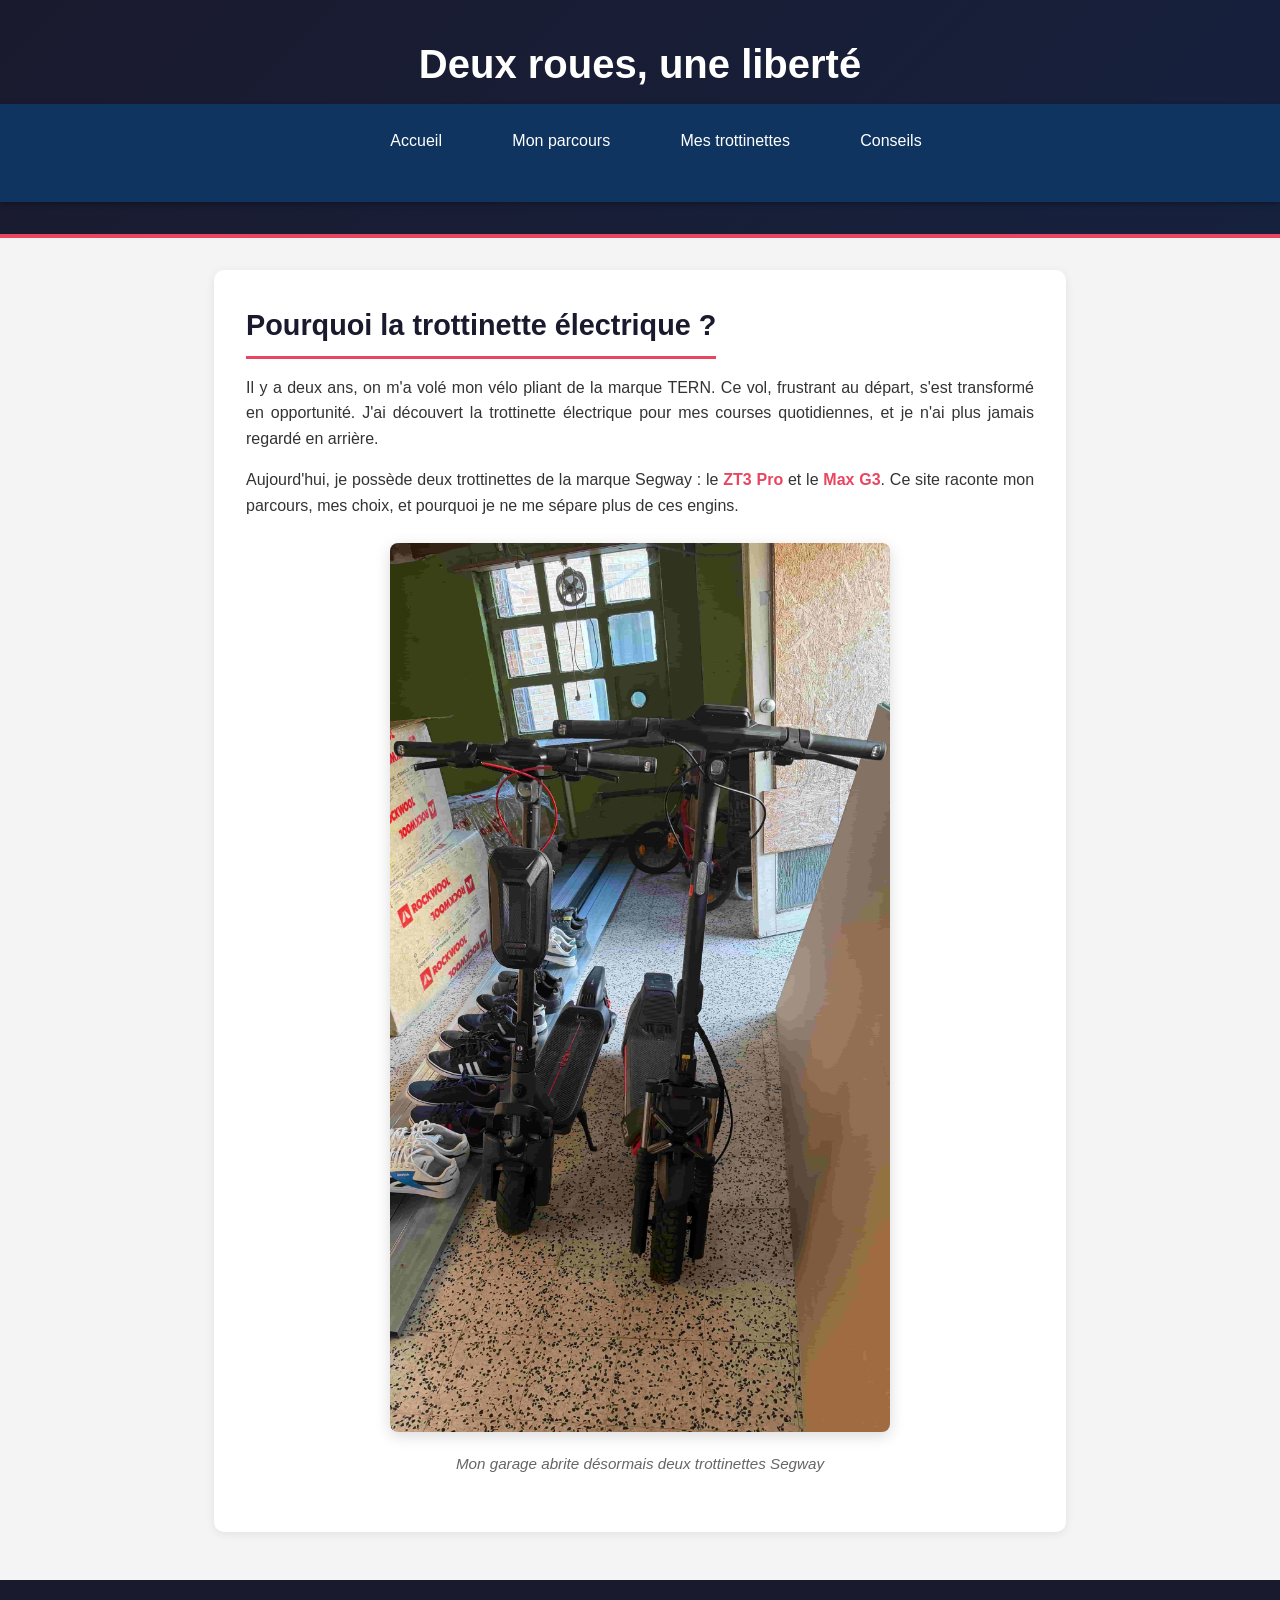
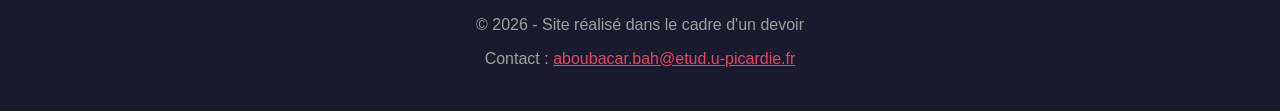
<file: index.html>
<!DOCTYPE html>
<html lang="fr">
<head>
    <meta charset="UTF-8">
    <title>Ma passion des trottinettes - Deux roues, une liberté</title>
    <meta name="description" content="Découvrez ma passion pour les trottinettes électriques Segway et comment elles ont transformé mes déplacements quotidiens.">

        <!-- Feuilles de style -->
    <link rel="stylesheet" href="style.css" media="screen">
    <link rel="stylesheet" href="print.css" media="print">    
</head>
<body>
    <header>
        <h1>Deux roues, une liberté</h1>
        <nav>
            <ul>
                <li><a href="index.html">Accueil</a></li>
                <li><a href="histoire.html">Mon parcours</a></li>
                <li><a href="modeles.html">Mes trottinettes</a></li>
                <li><a href="pratique.html">Conseils</a></li>
            </ul>
        </nav>
    </header>

    <main>
        <section>
            <h2>Pourquoi la trottinette électrique ?</h2>
            <p>
                Il y a deux ans, on m'a volé mon vélo pliant de la marque TERN. Ce vol, frustrant au départ, 
                s'est transformé en opportunité. J'ai découvert la trottinette électrique 
                pour mes courses quotidiennes, et je n'ai plus jamais regardé en arrière.
            </p>
            <p>
                Aujourd'hui, je possède deux trottinettes de la marque Segway : le <strong>ZT3 Pro</strong> 
                et le <strong>Max G3</strong>. Ce site raconte mon parcours, mes choix, 
                et pourquoi je ne me sépare plus de ces engins.
            </p>
            
            <figure>
                <img src="mes_segways.jpg" alt="Mes deux trottinettes Segway" style="width: 500px; height: auto;">
                <figcaption>Mon garage abrite désormais deux trottinettes Segway</figcaption>
            </figure>
        </section>
    </main>

    <footer>
        <p>&copy; 2026 - Site réalisé dans le cadre d'un devoir</p>
        <p>
            Contact : 
            <a href="mailto:aboubacar.bah@etud.u-picardie.fr">aboubacar.bah@etud.u-picardie.fr</a>
        </p>
    </footer>
</body>
</html>
</file>
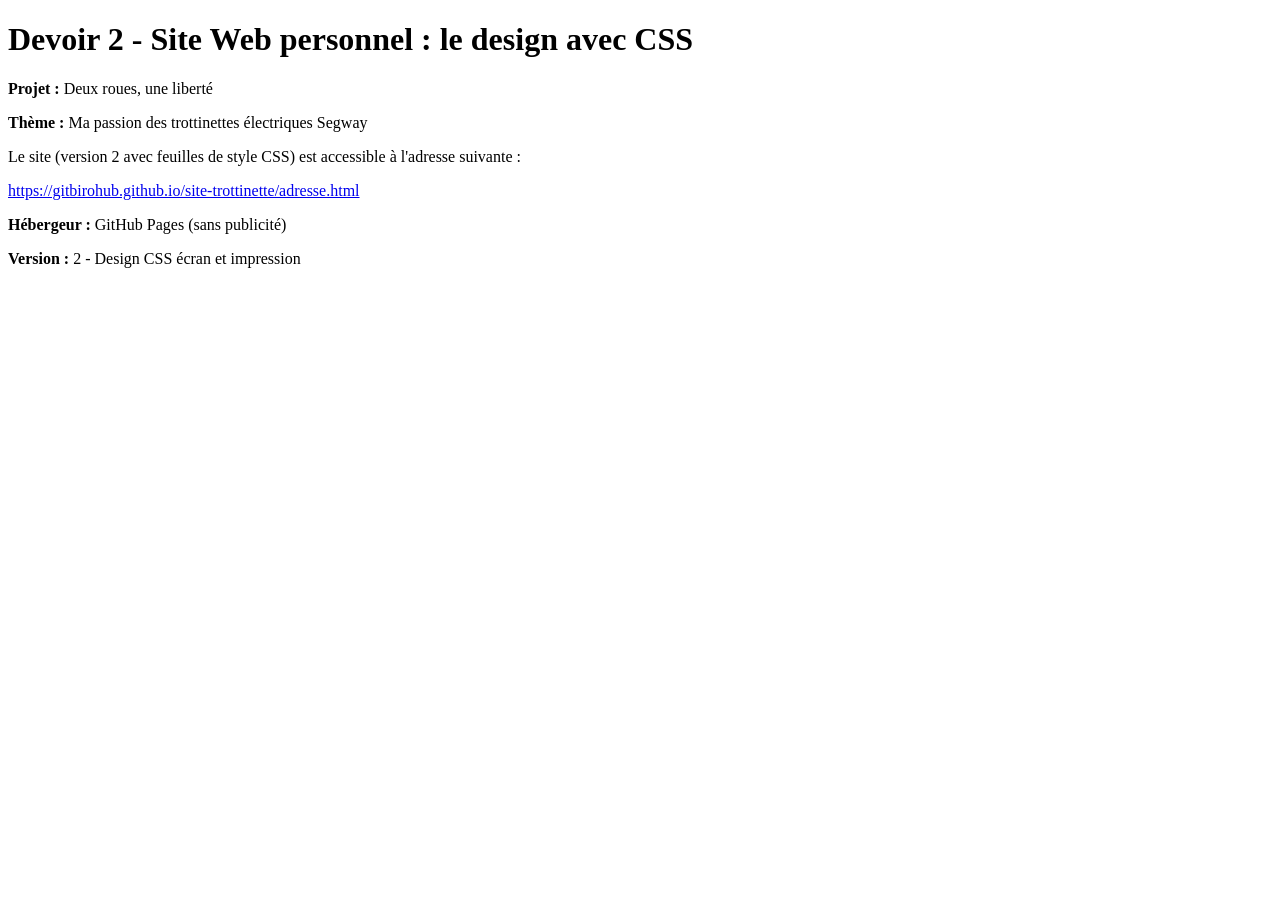
<file: adresse.html>
<!DOCTYPE html>
<html lang="fr">
<head>
    <meta charset="UTF-8">
    <title>Adresse du site - Version 2 (CSS)</title>
</head>
<body>
    <h1>Devoir 2 - Site Web personnel : le design avec CSS</h1>
    
    <p><strong>Projet :</strong> Deux roues, une liberté</p>
    <p><strong>Thème :</strong> Ma passion des trottinettes électriques Segway</p>
    
    <p>Le site (version 2 avec feuilles de style CSS) est accessible à l'adresse suivante :</p>
    
    <p>
        <a href="https://gitbirohub.github.io/site-trottinette/">
            https://gitbirohub.github.io/site-trottinette/adresse.html
        </a>
    </p>
    
    <p><strong>Hébergeur :</strong> GitHub Pages (sans publicité)</p>
    
    <p><strong>Version :</strong> 2 - Design CSS écran et impression</p>
</body>
</html>
</file>
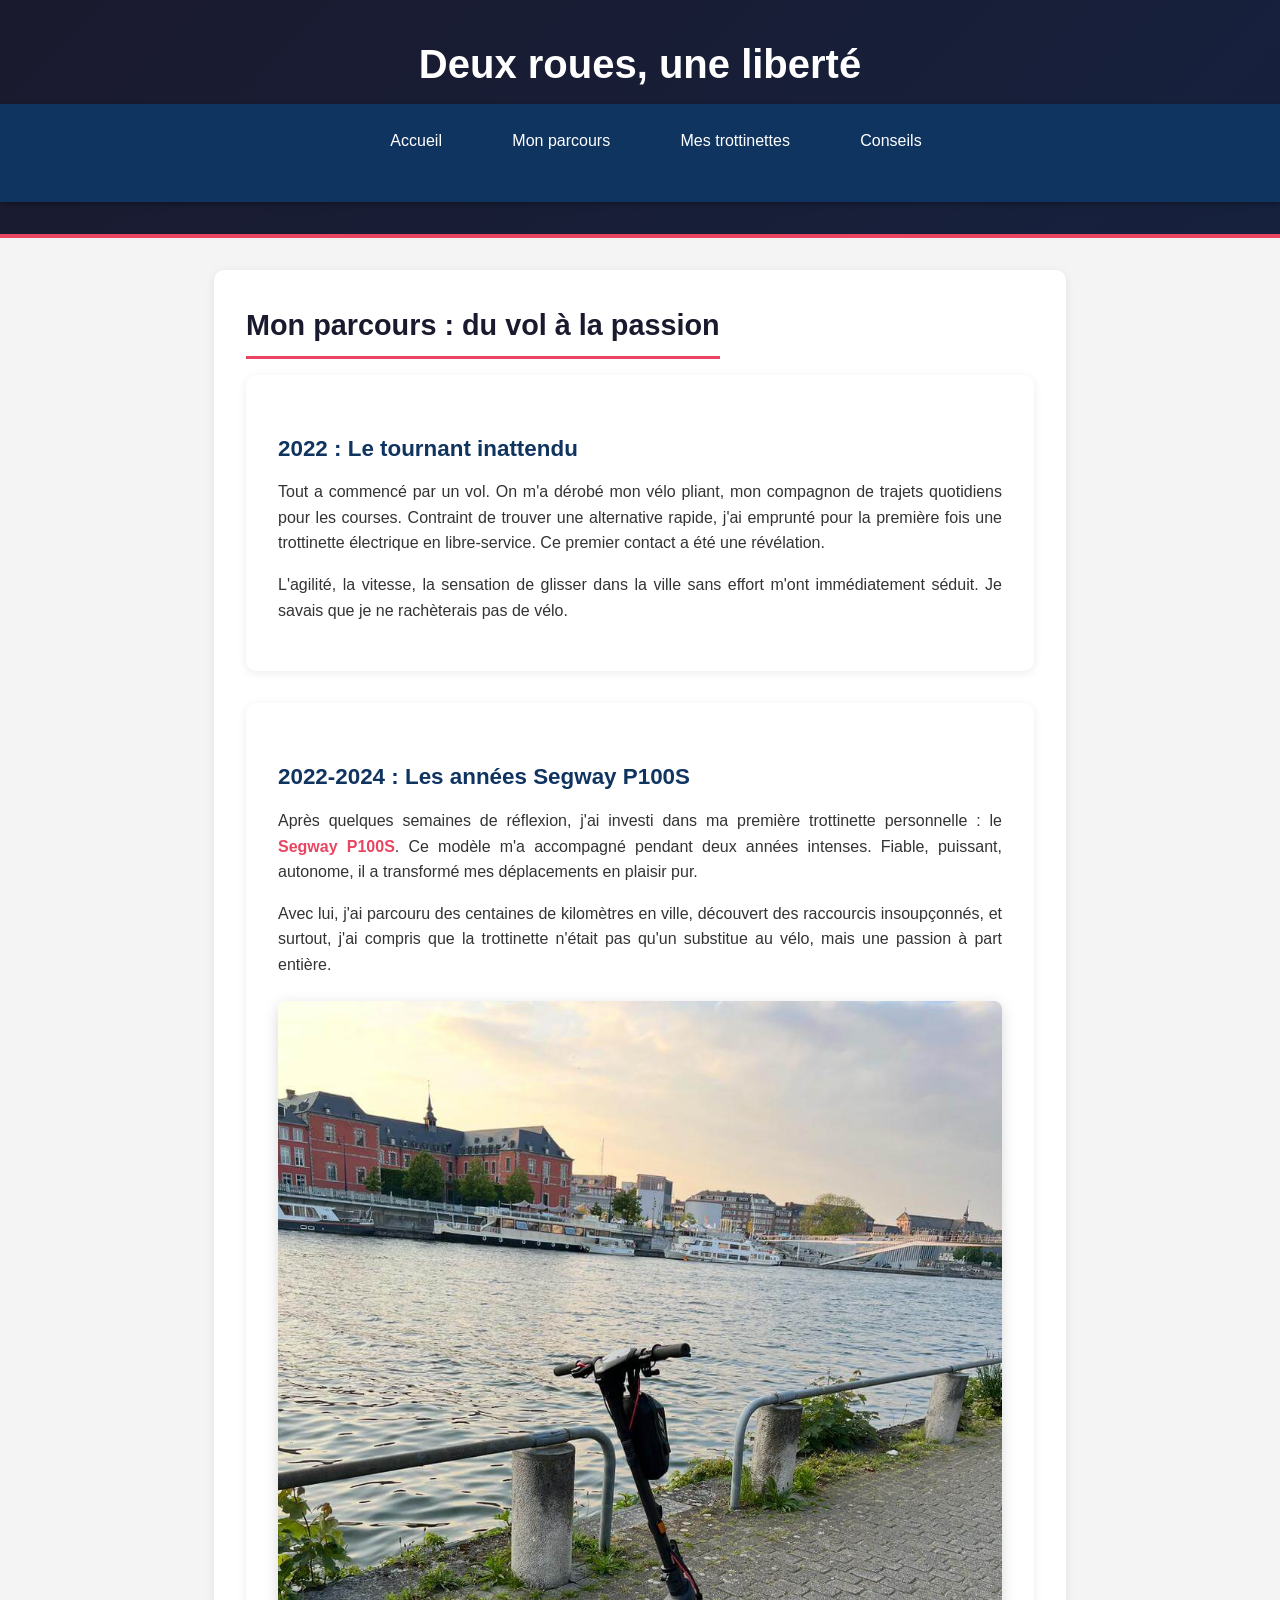
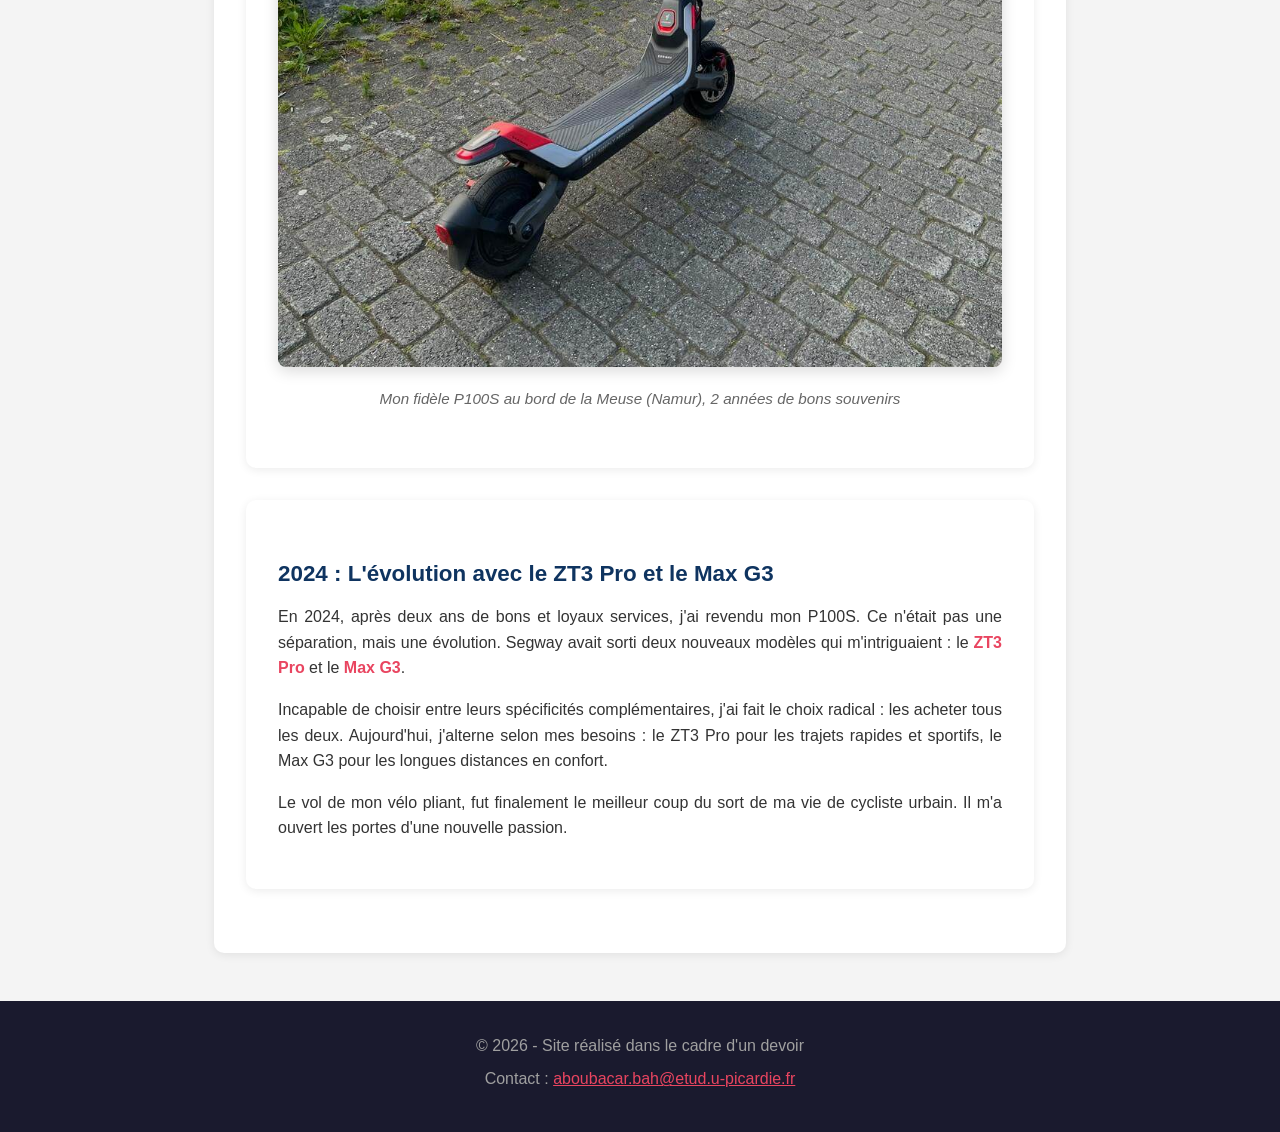
<file: histoire.html>
<!DOCTYPE html>
<html lang="fr">
<head>
    <meta charset="UTF-8">
    <title>Mon parcours - Deux roues, une liberté</title>
    <meta name="description" content="Comment le vol de mon vélo pliant m'a fait découvrir la passion des trottinettes électriques.">
        <!-- Feuilles de style -->
    <link rel="stylesheet" href="style.css" media="screen">
    <link rel="stylesheet" href="print.css" media="print">
</head>
<body>
    <header>
        <h1>Deux roues, une liberté</h1>
        <nav>
            <ul>
                <li><a href="index.html">Accueil</a></li>
                <li><a href="histoire.html">Mon parcours</a></li>
                <li><a href="modeles.html">Mes trottinettes</a></li>
                <li><a href="pratique.html">Conseils</a></li>
            </ul>
        </nav>
    </header>

    <main>
        <article>
            <h2>Mon parcours : du vol à la passion</h2>
            
            <section>
                <h3>2022 : Le tournant inattendu</h3>
                <p>
                    Tout a commencé par un vol. On m'a dérobé mon vélo pliant, 
                    mon compagnon de trajets quotidiens pour les courses. Contraint de trouver 
                    une alternative rapide, j'ai emprunté pour la première fois une trottinette 
                    électrique en libre-service. Ce premier contact a été une révélation.
                </p>
                <p>
                    L'agilité, la vitesse, la sensation de glisser dans la ville sans effort 
                    m'ont immédiatement séduit. Je savais que je ne rachèterais pas de vélo.
                </p>
            </section>

            <section>
                <h3>2022-2024 : Les années Segway P100S</h3>
                <p>
                    Après quelques semaines de réflexion, j'ai investi dans ma première trottinette 
                    personnelle : le <strong>Segway P100S</strong>. Ce modèle m'a accompagné pendant 
                    deux années intenses. Fiable, puissant, autonome, il a transformé mes déplacements 
                    en plaisir pur.
                </p>
                <p>
                    Avec lui, j'ai parcouru des centaines de kilomètres en ville, découvert des 
                    raccourcis insoupçonnés, et surtout, j'ai compris que la trottinette n'était 
                    pas qu'un substitue au vélo, mais une passion à part entière.
                </p>
                <figure>
                    <img src="p100s-souvenir.jpeg" alt="Photo de mon ancien Segway P100S">
                    <figcaption>Mon fidèle P100S au bord de la Meuse (Namur), 2 années de bons souvenirs</figcaption>
                </figure>
            </section>

            <section>
                <h3>2024 : L'évolution avec le ZT3 Pro et le Max G3</h3>
                <p>
                    En 2024, après deux ans de bons et loyaux services, j'ai revendu mon P100S. 
                    Ce n'était pas une séparation, mais une évolution. Segway avait sorti deux 
                    nouveaux modèles qui m'intriguaient : le <strong>ZT3 Pro</strong> et le <strong>Max G3</strong>.
                </p>
                <p>
                    Incapable de choisir entre leurs spécificités complémentaires, j'ai fait 
                    le choix radical : les acheter tous les deux. Aujourd'hui, j'alterne selon 
                    mes besoins : le ZT3 Pro pour les trajets rapides et sportifs, le Max G3 
                    pour les longues distances en confort.
                </p>
                <p>
                    Le vol de mon vélo pliant, fut finalement le meilleur 
                    coup du sort de ma vie de cycliste urbain. Il m'a ouvert les portes d'une 
                    nouvelle passion.
                </p>
            </section>
        </article>
    </main>

    <footer>
        <p>&copy; 2026 - Site réalisé dans le cadre d'un devoir</p>
        <p>
            Contact : 
            <a href="mailto:aboubacar.bah@etud.u-picardie.fr">aboubacar.bah@etud.u-picardie.fr</a>
        </p>
    </footer>
</body>
</html>
</file>
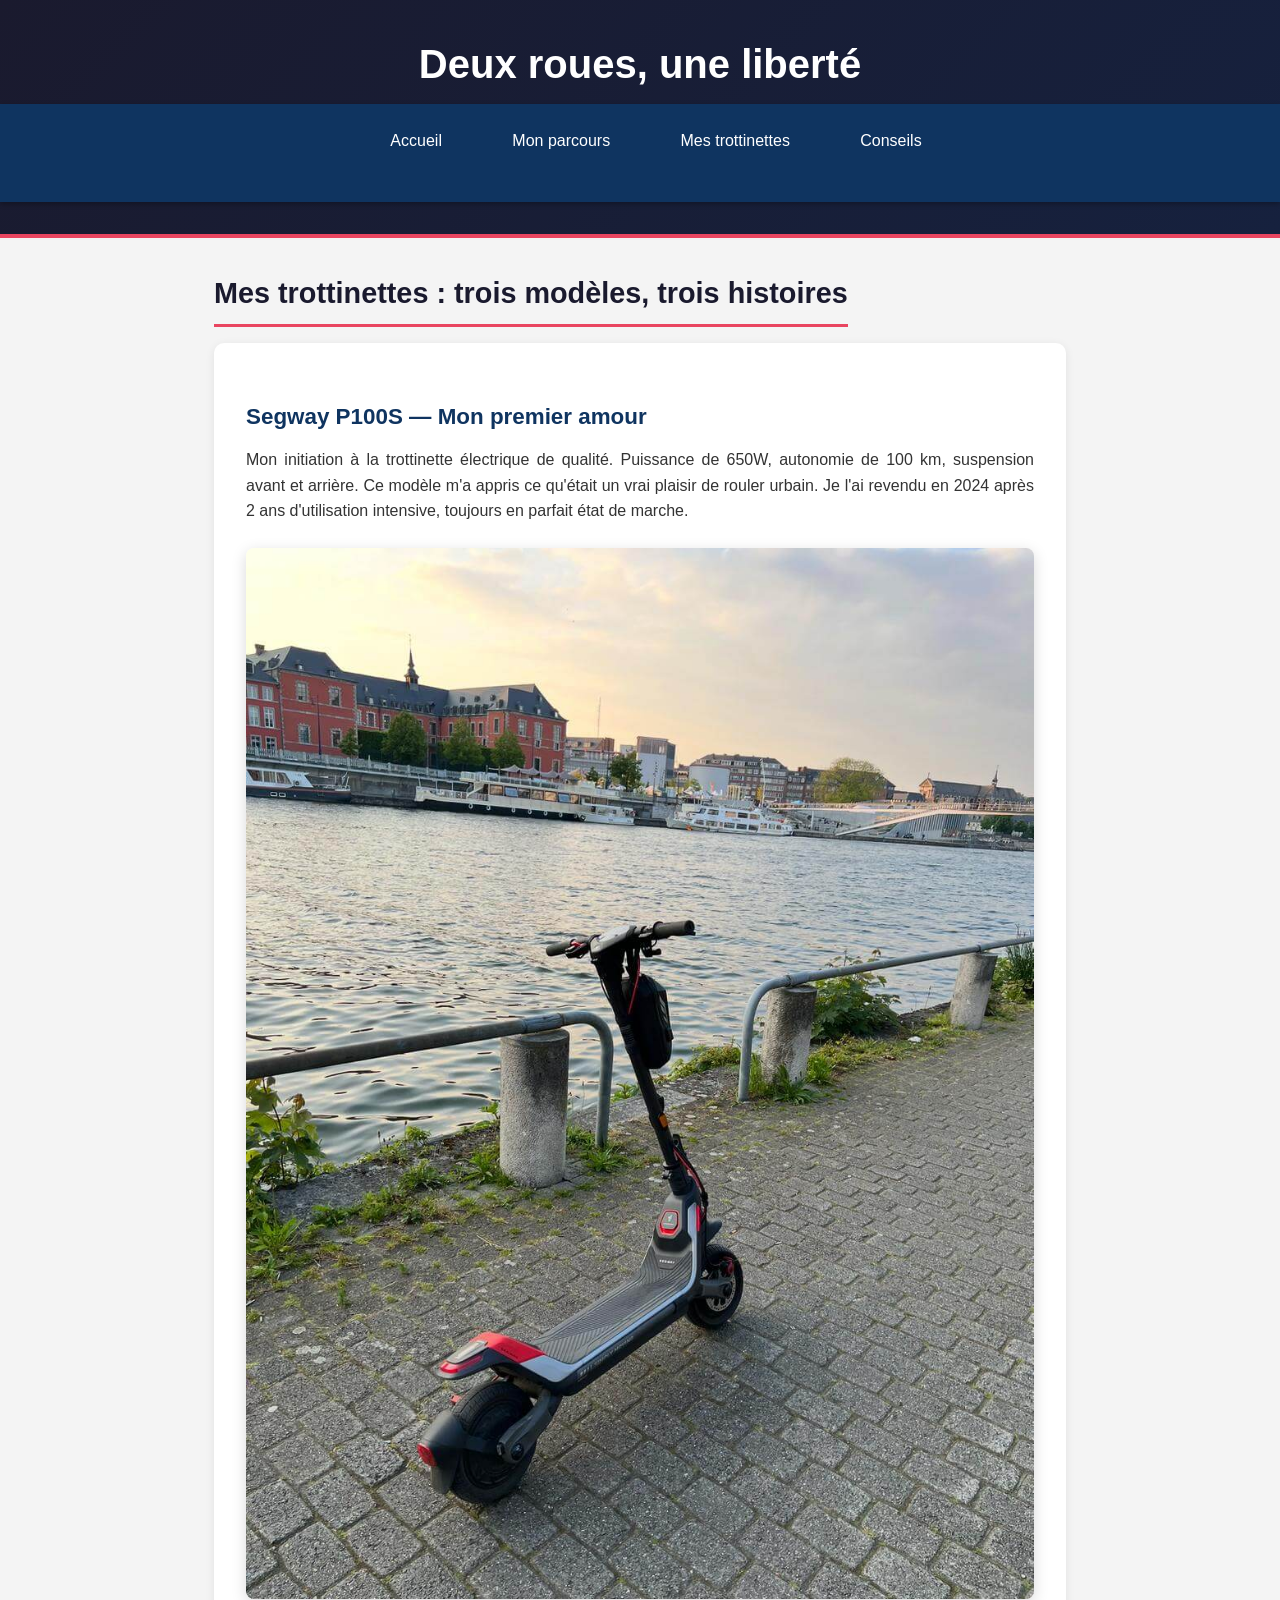
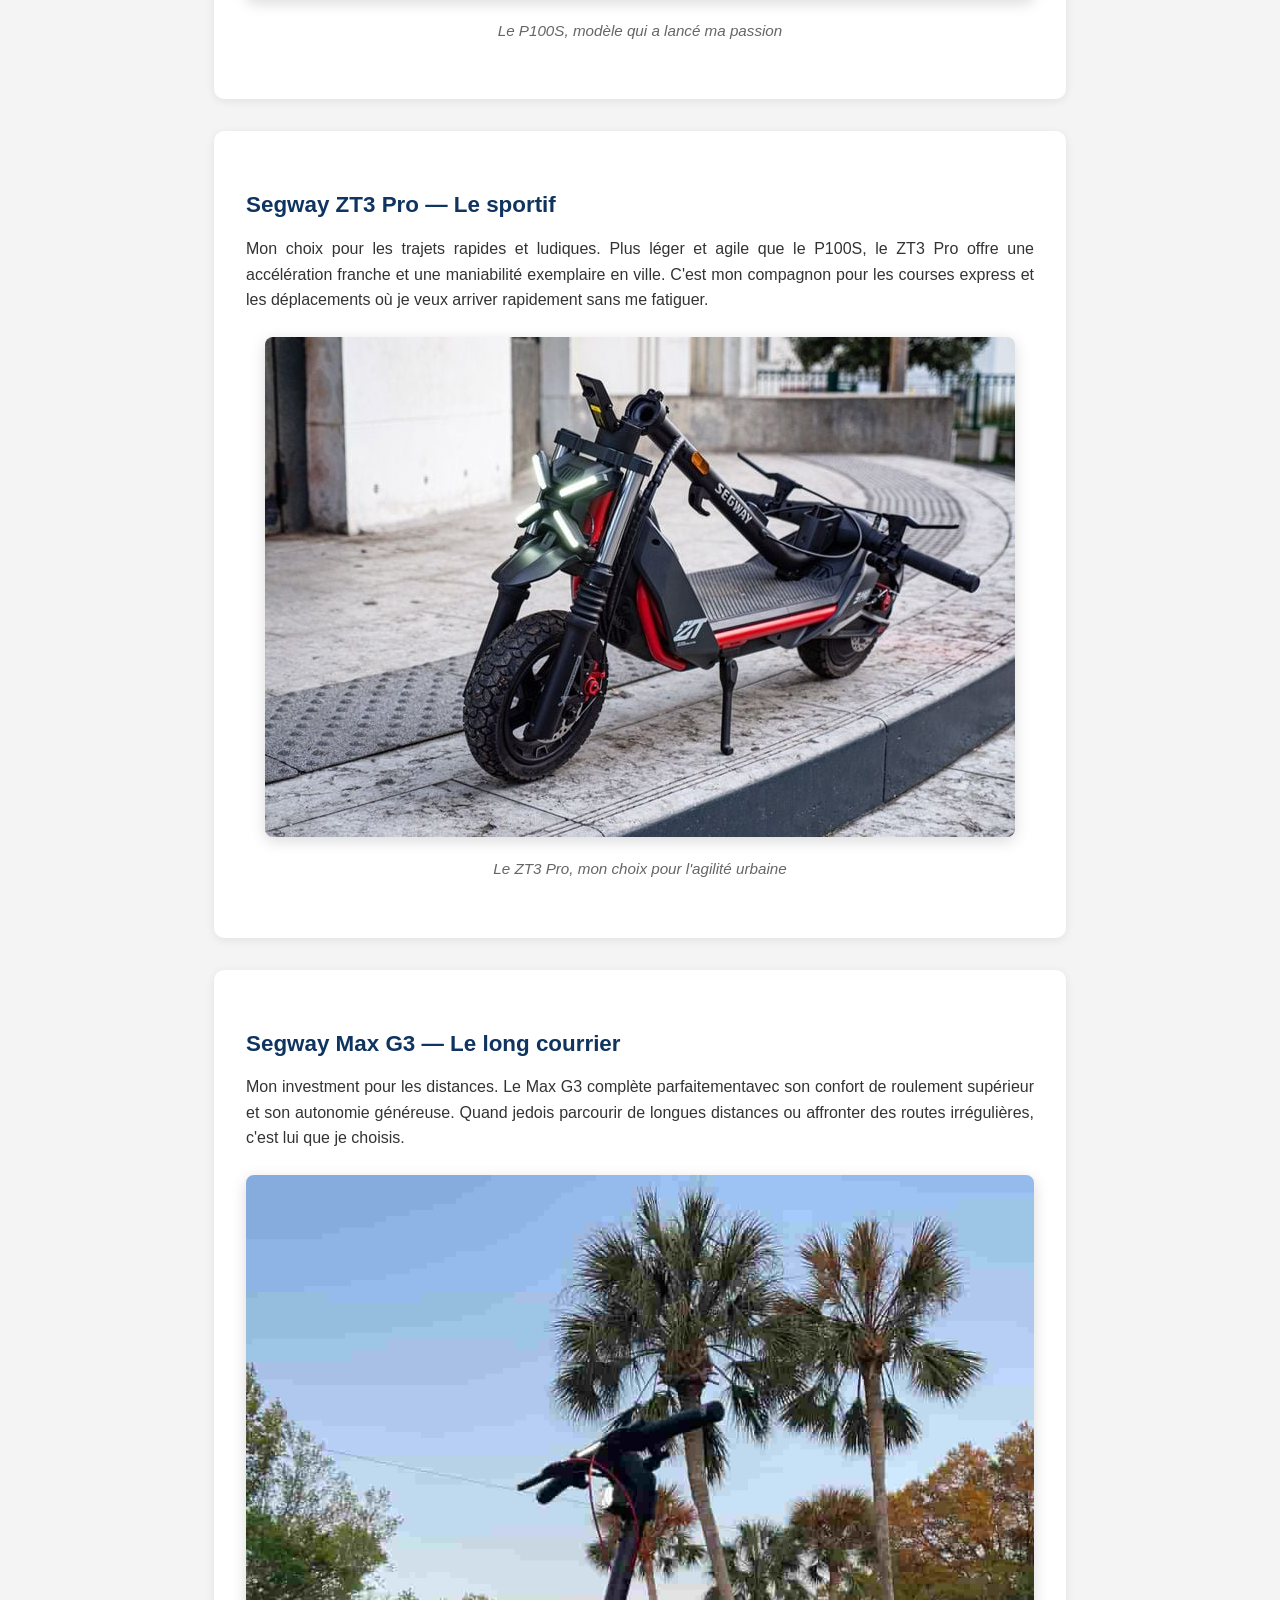
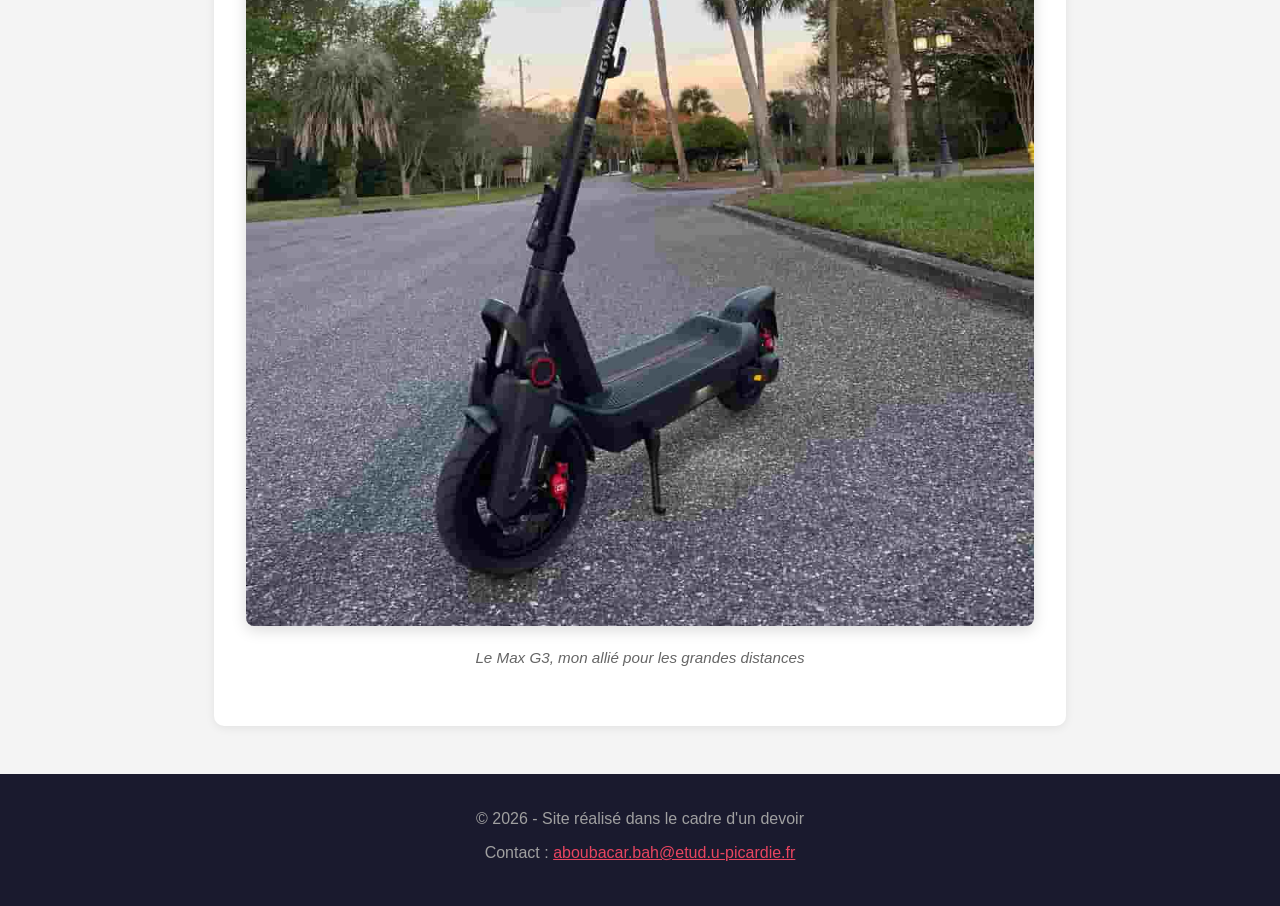
<file: modeles.html>
<!DOCTYPE html>
<html lang="fr">
<head>
    <meta charset="UTF-8">
    <title>Mes trottinettes Segway - Deux roues, une liberté</title>
    <meta name="description" content="Retour d'expérience sur mes trois trottinettes Segway : P100S, ZT3 Pro et Max G3.">
        <!-- Feuilles de style -->
    <link rel="stylesheet" href="style.css" media="screen">
    <link rel="stylesheet" href="print.css" media="print">
</head>
<body>
    <header>
        <h1>Deux roues, une liberté</h1>
        <nav>
            <ul>
                <li><a href="index.html">Accueil</a></li>
                <li><a href="histoire.html">Mon parcours</a></li>
                <li><a href="modeles.html">Mes trottinettes</a></li>
                <li><a href="pratique.html">Conseils</a></li>
            </ul>
        </nav>
    </header>

    <main>
        <h2>Mes trottinettes : trois modèles, trois histoires</h2>

        <article>
            <h3>Segway P100S — Mon premier amour</h3>
            <p>
                Mon initiation à la trottinette électrique de qualité. Puissance de 650W, 
                autonomie de 100 km, suspension avant et arrière. Ce modèle m'a appris 
                ce qu'était un vrai plaisir de rouler urbain. Je l'ai revendu en 2024 
                après 2 ans d'utilisation intensive, toujours en parfait état de marche.
            </p>
            <figure>
                <img src="p100s-souvenir.jpeg" alt="Le Segway P100S">
                <figcaption>Le P100S, modèle qui a lancé ma passion</figcaption>
            </figure>
        </article>

        <article>
            <h3>Segway ZT3 Pro — Le sportif</h3>
            <p>
                Mon choix pour les trajets rapides et ludiques. Plus léger et agile que le P100S, 
                le ZT3 Pro offre une accélération franche et une maniabilité exemplaire en ville. 
                C'est mon compagnon pour les courses express et les déplacements où je veux 
                arriver rapidement sans me fatiguer.
            </p>
            <figure>
                <img src="zt3-pro.jpg" alt="Le Segway ZT3 Pro">
                <figcaption>Le ZT3 Pro, mon choix pour l'agilité urbaine</figcaption>
            </figure>
        </article>

        <article>
            <h3>Segway Max G3 — Le long courrier</h3>
            <p>
                Mon investment pour les distances.
                Le Max G3 complète parfaitementavec son confort de roulement supérieur et son autonomie généreuse. 
                Quand jedois parcourir de longues distances ou affronter des routes irrégulières, c'est lui que je choisis.
            </p>
            <figure>
                <img src="max-g3.jpg" alt="Le Segway Max G3">
                <figcaption>Le Max G3, mon allié pour les grandes distances</figcaption>
            </figure>
        </article>
    </main>

    <footer>
        <p>&copy; 2026 - Site réalisé dans le cadre d'un devoir</p>
        <p>
            Contact : 
            <a href="mailto:aboubacar.bah@etud.u-picardie.fr">aboubacar.bah@etud.u-picardie.fr</a>
        </p>
    </footer>
</body>
</html>
</file>
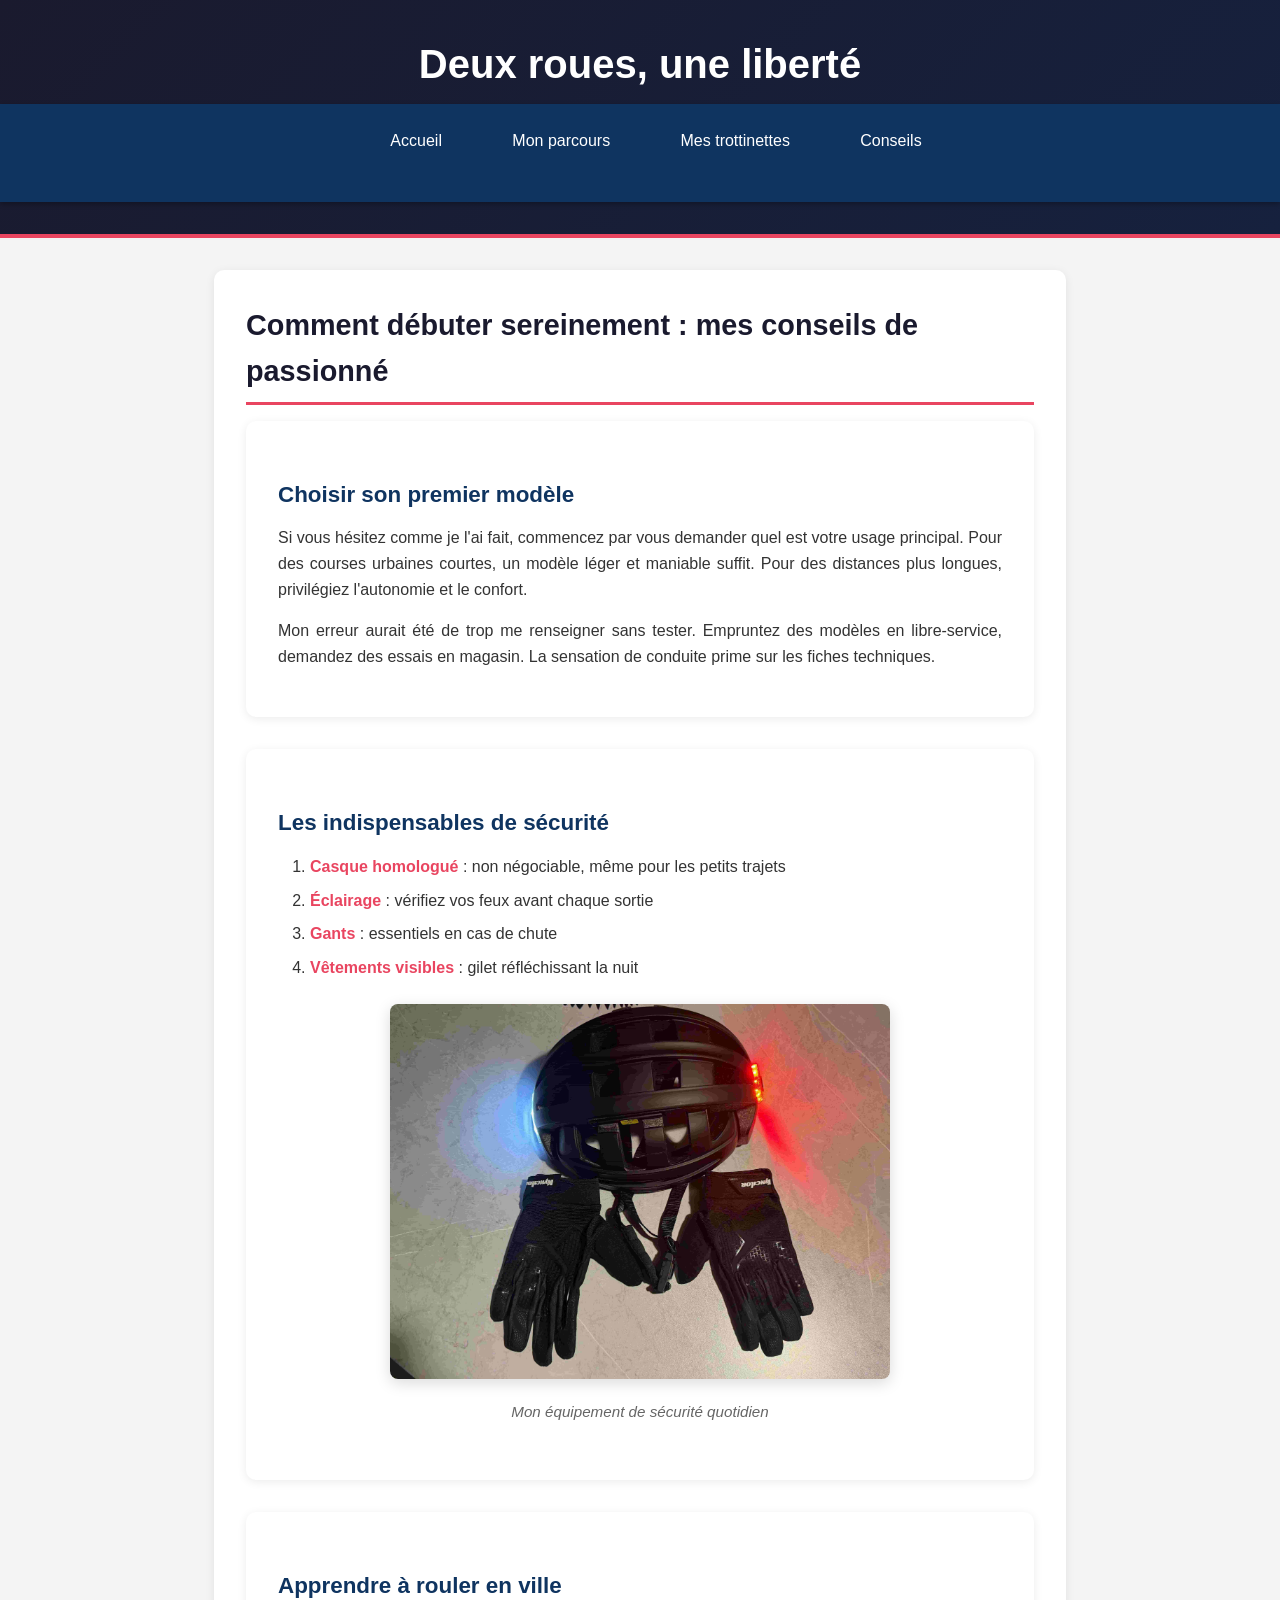
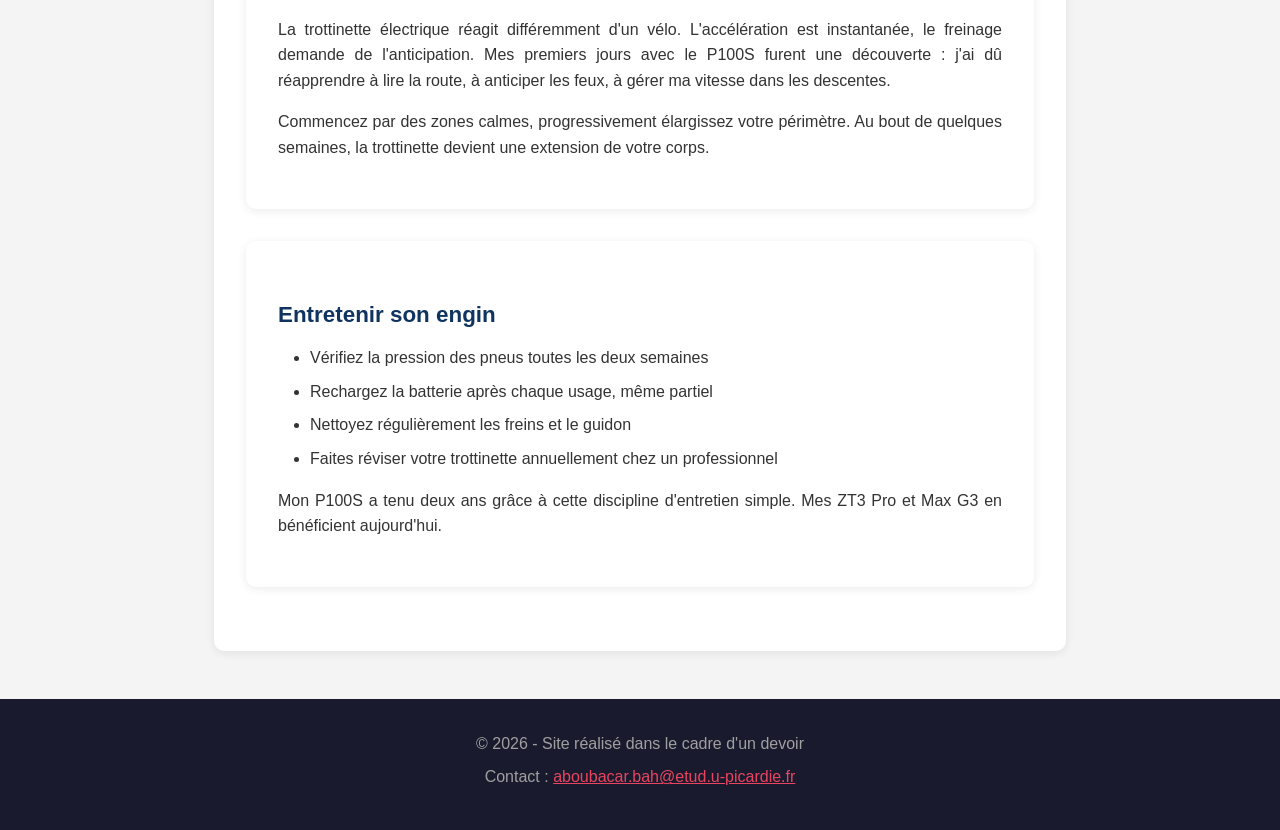
<file: pratique.html>
<!DOCTYPE html>
<html lang="fr">
<head>
    <meta charset="UTF-8">
    <title>Conseils pour débuter - Deux roues, une liberté</title>
    <meta name="description" content="Mes conseils personnels pour choisir et débuter avec une trottinette électrique en toute sécurité.">
        <!-- Feuilles de style -->
    <link rel="stylesheet" href="style.css" media="screen">
    <link rel="stylesheet" href="print.css" media="print">
</head>
<body>
    <header>
        <h1>Deux roues, une liberté</h1>
        <nav>
            <ul>
                <li><a href="index.html">Accueil</a></li>
                <li><a href="histoire.html">Mon parcours</a></li>
                <li><a href="modeles.html">Mes trottinettes</a></li>
                <li><a href="pratique.html">Conseils</a></li>
            </ul>
        </nav>
    </header>

    <main>
        <article>
            <h2>Comment débuter sereinement : mes conseils de passionné</h2>
            
            <section>
                <h3>Choisir son premier modèle</h3>
                <p>
                    Si vous hésitez comme je l'ai fait, commencez par vous demander quel est 
                    votre usage principal. Pour des courses urbaines courtes, un modèle léger 
                    et maniable suffit. Pour des distances plus longues, privilégiez l'autonomie 
                    et le confort.
                </p>
                <p>
                    Mon erreur aurait été de trop me renseigner sans tester. Empruntez des 
                    modèles en libre-service, demandez des essais en magasin. La sensation 
                    de conduite prime sur les fiches techniques.
                </p>
            </section>

            <section>
                <h3>Les indispensables de sécurité</h3>
                <ol>
                    <li><strong>Casque homologué</strong> : non négociable, même pour les petits trajets</li>
                    <li><strong>Éclairage</strong> : vérifiez vos feux avant chaque sortie</li>
                    <li><strong>Gants</strong> : essentiels en cas de chute</li>
                    <li><strong>Vêtements visibles</strong> : gilet réfléchissant la nuit</li>
                </ol>
                <figure>
                    <img src="equipement-securite.jpg" alt="Mon casque et mes gants de trottinette" style="width: 500px; height: auto;">
                    <figcaption>Mon équipement de sécurité quotidien</figcaption>
                </figure>
            </section>

            <section>
                <h3>Apprendre à rouler en ville</h3>
                <p>
                    La trottinette électrique réagit différemment d'un vélo. L'accélération 
                    est instantanée, le freinage demande de l'anticipation. Mes premiers 
                    jours avec le P100S furent une découverte : j'ai dû réapprendre à lire 
                    la route, à anticiper les feux, à gérer ma vitesse dans les descentes.
                </p>
                <p>
                    Commencez par des zones calmes, progressivement élargissez votre périmètre. 
                    Au bout de quelques semaines, la trottinette devient une extension de votre corps.
                </p>
            </section>

            <section>
                <h3>Entretenir son engin</h3>
                <ul>
                    <li>Vérifiez la pression des pneus toutes les deux semaines</li>
                    <li>Rechargez la batterie après chaque usage, même partiel</li>
                    <li>Nettoyez régulièrement les freins et le guidon</li>
                    <li>Faites réviser votre trottinette annuellement chez un professionnel</li>
                </ul>
                <p>
                    Mon P100S a tenu deux ans grâce à cette discipline d'entretien simple. 
                    Mes ZT3 Pro et Max G3 en bénéficient aujourd'hui.
                </p>
            </section>
        </article>
    </main>

    <footer>
        <p>&copy; 2026 - Site réalisé dans le cadre d'un devoir</p>
        <p>
            Contact : 
            <a href="mailto:aboubacar.bah@etud.u-picardie.fr">aboubacar.bah@etud.u-picardie.fr</a>
        </p>
    </footer>
</body>
</html>
</file>
<file: style.css>
/* ============================================
   FEUILLE DE STYLE ÉCRAN – Deux roues, une liberté
   ============================================ */

/* --- RESET & BASE --- */
* {
    margin: 0;
    padding: 0;
    box-sizing: border-box;
}

body {
    font-family: 'Segoe UI', Tahoma, Geneva, Verdana, sans-serif;
    font-size: 16px;
    line-height: 1.6;
    color: #333;
    background-color: #f4f4f4;
}

/* --- EN-TÊTE --- */
header {
    background: linear-gradient(135deg, #1a1a2e 0%, #16213e 100%);
    color: #fff;
    padding: 2rem 0;
    text-align: center;
    border-bottom: 4px solid #e94560;
}

header h1 {
    font-size: 2.5rem;
    margin-bottom: 0.5rem;
    font-weight: 700;
}

header p {
    font-size: 1.1rem;
    color: #a0a0a0;
    font-style: italic;
}

/* --- NAVIGATION --- */
nav {
    background-color: #0f3460;
    padding: 1rem 0;
    position: sticky;
    top: 0;
    z-index: 100;
    box-shadow: 0 2px 5px rgba(0,0,0,0.3);
}

nav ul {
    list-style: none;
    display: flex;
    justify-content: center;
    gap: 2rem;
    flex-wrap: wrap;
}

nav a {
    color: #fff;
    text-decoration: none;
    font-weight: 500;
    padding: 0.5rem 1.2rem;
    border-radius: 25px;
    transition: all 0.3s ease;
    display: inline-block;
}

nav a:hover {
    background-color: #fef4f6;
    transform: translateY(-2px);
}

/* Lien de la page active */
nav a[href="index.html"]:hover,
nav a[href="histoire.html"]:hover,
nav a[href="modeles.html"]:hover,
nav a[href="pratique.html"]:hover {
}

/* --- CONTENU PRINCIPAL --- */
main {
    max-width: 900px;
    margin: 2rem auto;
    padding: 0 1.5rem;
}

section, article {
    background: #fff;
    margin-bottom: 2rem;
    padding: 2rem;
    border-radius: 10px;
    box-shadow: 0 2px 10px rgba(0,0,0,0.08);
}

h2 {
    color: #1a1a2e;
    font-size: 1.8rem;
    margin-bottom: 1rem;
    padding-bottom: 0.5rem;
    border-bottom: 3px solid #e94560;
    display: inline-block;
}

h3 {
    color: #0f3460;
    font-size: 1.4rem;
    margin: 1.5rem 0 0.8rem 0;
}

p {
    margin-bottom: 1rem;
    text-align: justify;
}

/* --- LISTES --- */
ul, ol {
    margin-left: 2rem;
    margin-bottom: 1rem;
}

li {
    margin-bottom: 0.5rem;
}

dl {
    background: #f8f9fa;
    padding: 1.5rem;
    border-radius: 8px;
    margin: 1rem 0;
}

dt {
    font-weight: bold;
    color: #0f3460;
    margin-top: 0.8rem;
}

dd {
    margin-left: 1.5rem;
    color: #555;
}

/* --- IMAGES & FIGURES --- */
figure {
    margin: 1.5rem 0;
    text-align: center;
}

figure img {
    max-width: 100%;
    height: auto;
    border-radius: 8px;
    box-shadow: 0 4px 15px rgba(0,0,0,0.15);
    transition: transform 0.3s ease;
}

figure img:hover {
    transform: scale(1.02);
}

figcaption {
    margin-top: 0.8rem;
    font-style: italic;
    color: #666;
    font-size: 0.95rem;
}

/* --- LIENS --- */
a {
    color: #0f3460;
    text-decoration: underline;
    transition: color 0.2s;
}

a:hover {
    color: #e94560;
}

/* --- STRONG & EMPHASE --- */
strong {
    color: #e94560;
}

/* --- PIED DE PAGE --- */
footer {
    background-color: #1a1a2e;
    color: #a0a0a0;
    text-align: center;
    padding: 2rem;
    margin-top: 3rem;
}

footer a {
    color: #e94560;
}

footer p {
    text-align: center;
    margin-bottom: 0.5rem;
}

/* --- RESPONSIVE (mobile) --- */
@media screen and (max-width: 600px) {
    header h1 {
        font-size: 1.8rem;
    }
    
    nav ul {
        flex-direction: column;
        gap: 0.5rem;
        align-items: center;
    }
    
    main {
        padding: 0 1rem;
    }
    
    section, article {
        padding: 1.2rem;
    }
}
</file>
<file: print.css>
/* ============================================
   FEUILLE DE STYLE IMPRESSION – Deux roues, une liberté
   ============================================ */

/* --- RESET POUR IMPRESSION --- */
* {
    margin: 0;
    padding: 0;
    box-sizing: border-box;
}

body {
    font-family: Georgia, 'Times New Roman', serif;
    font-size: 12pt;
    line-height: 1.5;
    color: #000;
    background: #fff;
}

/* --- EN-TÊTE SIMPLIFIÉ --- */
header {
    text-align: center;
    border-bottom: 2pt solid #000;
    padding-bottom: 1rem;
    margin-bottom: 1.5rem;
}

header h1 {
    font-size: 20pt;
    color: #000;
}

header p {
    font-size: 11pt;
    font-style: italic;
    color: #333;
}

/* --- NAVIGATION : CACHÉE --- */
nav {
    display: none;
}

/* --- CONTENU --- */
main {
    max-width: 100%;
    margin: 0;
    padding: 0;
}

section, article {
    margin-bottom: 1.5rem;
    page-break-inside: avoid;
}

h2 {
    font-size: 16pt;
    color: #000;
    border-bottom: 1pt solid #666;
    padding-bottom: 0.3rem;
    margin-bottom: 0.8rem;
}

h3 {
    font-size: 13pt;
    color: #000;
    margin: 1rem 0 0.5rem 0;
}

p {
    margin-bottom: 0.8rem;
    text-align: justify;
}

/* --- LISTES --- */
ul, ol {
    margin-left: 1.5rem;
    margin-bottom: 0.8rem;
}

dl {
    margin: 0.8rem 0;
    padding: 0.5rem;
    border: 1pt solid #ccc;
}

dt {
    font-weight: bold;
}

dd {
    margin-left: 1rem;
}

/* --- IMAGES : OPTIMISÉES --- */
figure {
    margin: 1rem 0;
    text-align: center;
    page-break-inside: avoid;
}

figure img {
    max-width: 60%;
    height: auto;
    border: 1pt solid #ccc;
}

figcaption {
    font-size: 10pt;
    font-style: italic;
    color: #333;
    margin-top: 0.3rem;
}

/* --- LIENS : URL VISIBLES --- */
a {
    color: #000;
    text-decoration: none;
}

a[href]::after {
    content: " (" attr(href) ")";
    font-size: 9pt;
    color: #666;
    word-break: break-all;
}

/* */
a[href^="mailto"]::after {
    content: " (" attr(href) ")";
}

/* --- PIED DE PAGE --- */
footer {
    margin-top: 2rem;
    padding-top: 1rem;
    border-top: 1pt solid #666;
    font-size: 10pt;
    text-align: center;
    color: #333;
}

footer a::after {
    content: none;
}

/* --- SAUTS DE PAGE --- */
article {
    page-break-inside: avoid;
}

h2 {
    page-break-after: avoid;
}
</file>
